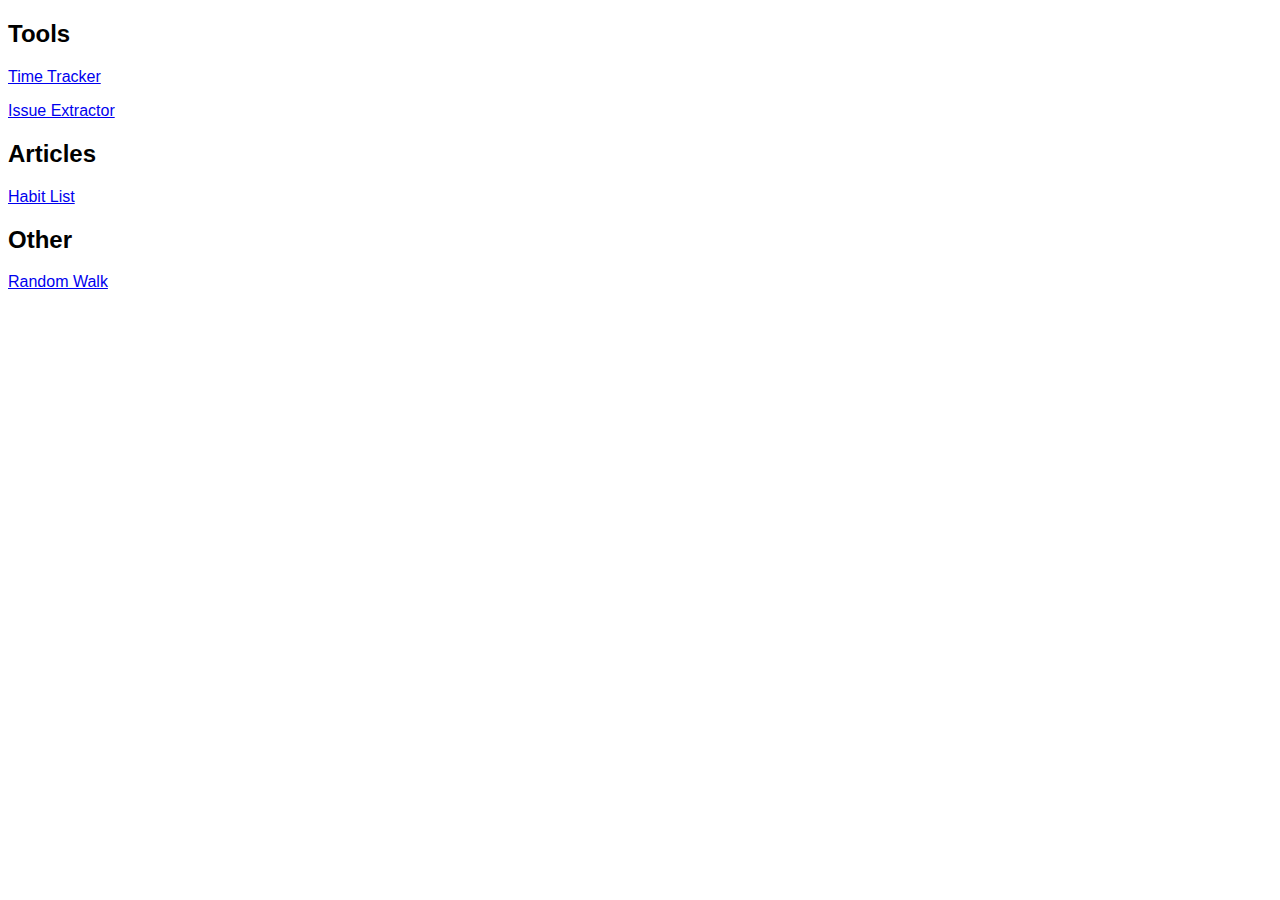
<file: index.html>
<!doctype html>
<html lang="en">
  <head>
    <title>Nuun</title>
    <meta charset="UTF-8" />
    <meta name="viewport" content="width=device-width, initial-scale=1" />
    <link rel="stylesheet" href="dark-mode.css" />
    <link rel="stylesheet" href="style.css" />
  </head>
  <body>
    <h2>Tools</h2>
    <p>
      <a href="time_tracker.html">Time Tracker</a>
    </p>
    <p>
      <a href="issue_extractor.html">Issue Extractor</a>
    </p>
    <h2>Articles</h2>
    <p>
      <a href="habits.html">Habit List</a>
    </p>
    <h2>Other</h2>
    <p>
      <a href="random-walk.html">Random Walk</a>
    </p>
  </body>
</html>
</file>
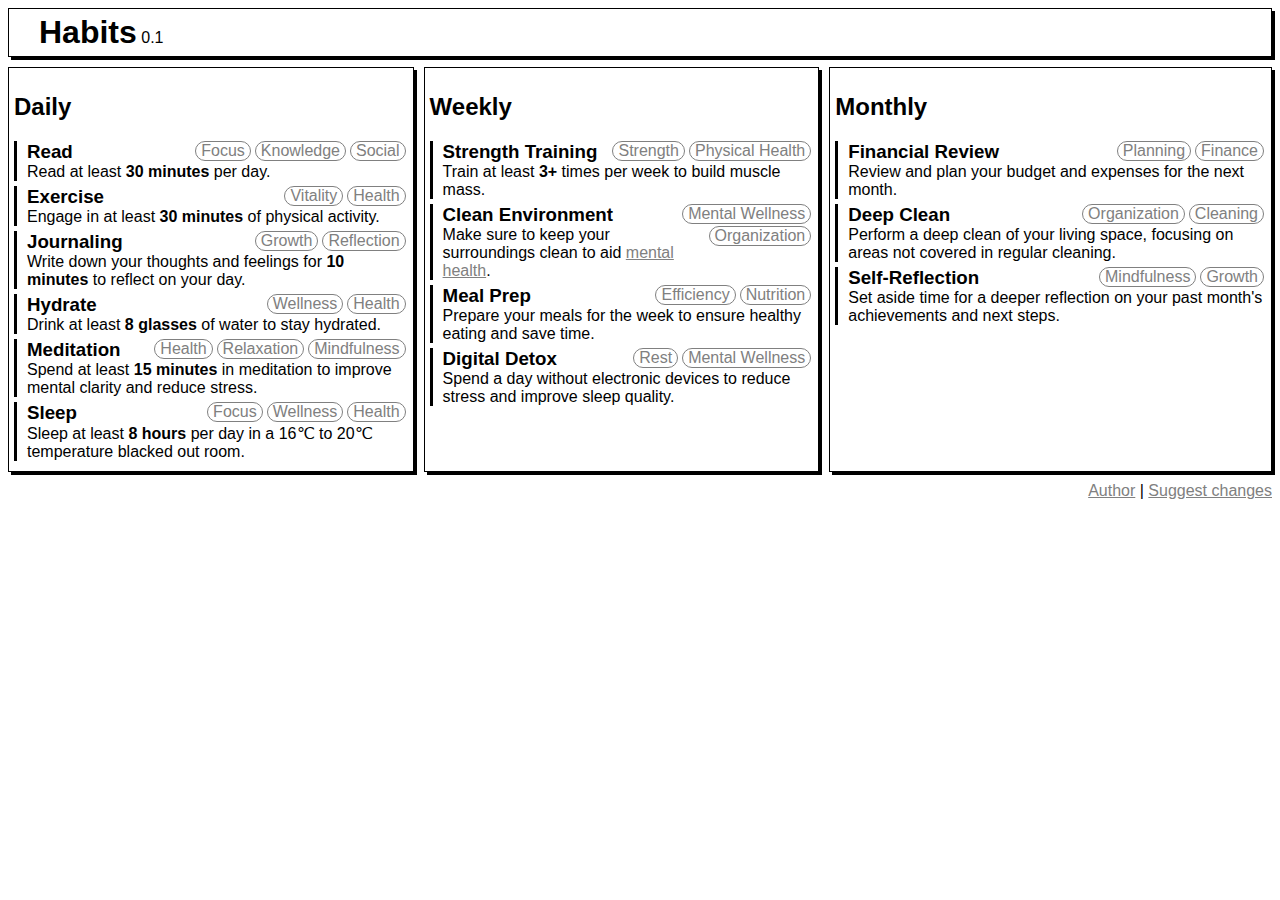
<file: habits.html>
<!DOCTYPE html>
<html lang="en">
  <head>
    <title>Habit List</title>
    <meta name="description" content="Explore a concise, print-friendly list of essential habits for daily, weekly, and monthly well-being. Designed for easy printing, this guide offers actionable steps to enhance physical health, mental wellness, and personal development.">
    <meta charset="UTF-8">
    <meta name="viewport" content="width=device-width, initial-scale=1">
    <link href="style.css" rel="stylesheet">
    <style>
      .container {
          display: flex;
          flex-wrap: nowrap; 
          justify-content: space-between; 
          gap: 10px;
      }

      .section {
          border: black solid 1px;
          padding: 5px;
          box-shadow: 3px 3px 0px black;
          flex-grow: 1;
      }

      .habit {
          border-left: black solid 3px;
          padding-left: 10px;
          margin-bottom: 5px;
      }

      .tag {
          border-radius: 16px;
          padding: 0 5px;
          margin: 0 2px;
          color: grey;
          border: grey solid 1px;
          display: inline-block; 
          float: right;
      }

      p {
          margin: 0;
      }

      h3 {
          margin-bottom: 0;
          display: inline;
      }

      h1 {
          margin-left: 25px;
      }

      a {
          color: grey;
      }

      a:visited {
          color: grey;
      }

      @media (max-width: 900px) { 
          .container {
              flex-direction: column;
          }
      }

      .section h1 {
          display: inline;
      }

      @media print {
          .noprint {
              visibility: hidden
          }
      }
    </style>
  </head>
  <body>
    <div class="section" style="margin-bottom: 10px;">
      <h1>Habits</h1>
      <span class="version">0.1</span>
    </div>
    <div class="container">
      <div class="section">
        <h2>Daily</h2>
        <div class="habit">
          <h3>Read</h3>
          <span class="tag">Social</span>
          <span class="tag">Knowledge</span>
          <span class="tag">Focus</span>
          <p>Read at least <b>30 minutes</b> per day.</p>
        </div>
        <div class="habit">
          <h3>Exercise</h3>
          <span class="tag">Health</span>
          <span class="tag">Vitality</span>
          <p>Engage in at least <b>30 minutes</b> of physical activity.</p>
        </div>
        <div class="habit">
          <h3>Journaling</h3>
          <span class="tag">Reflection</span>
          <span class="tag">Growth</span>
          <p>Write down your thoughts and feelings for <b>10 minutes</b> to reflect on your day.</p>
        </div>
        <div class="habit">
          <h3>Hydrate</h3>
          <span class="tag">Health</span>
          <span class="tag">Wellness</span>
          <p>Drink at least <b>8 glasses</b> of water to stay hydrated.</p>
        </div>
        <div class="habit">
          <h3>Meditation</h3>
          <span class="tag">Mindfulness</span>
          <span class="tag">Relaxation</span>
          <span class="tag">Health</span>
          <p>Spend at least <b>15 minutes</b> in meditation to improve mental clarity and reduce stress.</p>
        </div>
        <div class="habit">
          <h3>Sleep</h3>
          <span class="tag">Health</span>
          <span class="tag">Wellness</span>
          <span class="tag">Focus</span>
          <p>Sleep at least <b>8 hours</b> per day in a 16℃ to 20℃ temperature blacked out room.</p>
        </div>
      </div>
      <div class="section">
        <h2>Weekly</h2> 
        <div class="habit">
          <h3>Strength Training</h3>
          <span class="tag">Physical Health</span>
          <span class="tag">Strength</span>
          <p>Train at least <b>3+</b> times per week to build muscle mass.</p>
        </div>
        <div class="habit">
          <h3>Clean Environment</h3>
          <span class="tag">Mental Wellness</span>
          <span class="tag">Organization</span>
          <p>Make sure to keep your surroundings clean to aid <a target="_blank" href="https://www.news-medical.net/health/Investigating-the-Link-between-Cleaning-and-Mental-Health.aspx">mental health</a>.</p>
        </div>
        <div class="habit">
          <h3>Meal Prep</h3>
          <span class="tag">Nutrition</span>
          <span class="tag">Efficiency</span>
          <p>Prepare your meals for the week to ensure healthy eating and save time.</p>
        </div>
        <div class="habit">
          <h3>Digital Detox</h3>
          <span class="tag">Mental Wellness</span>
          <span class="tag">Rest</span>
          <p>Spend a day without electronic devices to reduce stress and improve sleep quality.</p>
        </div>
      </div>
      <div class="section">
        <h2>Monthly</h2>
        <div class="habit">
          <h3>Financial Review</h3>
          <span class="tag">Finance</span>
          <span class="tag">Planning</span>
          <p>Review and plan your budget and expenses for the next month.</p>
        </div>
        <div class="habit">
          <h3>Deep Clean</h3>
          <span class="tag">Cleaning</span>
          <span class="tag">Organization</span>
          <p>Perform a deep clean of your living space, focusing on areas not covered in regular cleaning.</p>
        </div>
        <div class="habit">
          <h3>Self-Reflection</h3>
          <span class="tag">Growth</span>
          <span class="tag">Mindfulness</span>
          <p>Set aside time for a deeper reflection on your past month's achievements and next steps.</p>
        </div>
      </div>
    </div>
    <div>
      <span class="noprint" style="float: right; margin-top: 10px">
        <a href="https://domeniglic.com">Author</a> | <a href="mailto:habits@iglic.com">Suggest changes</a>
      </span>
    </div>
  </body>
</html>
</file>
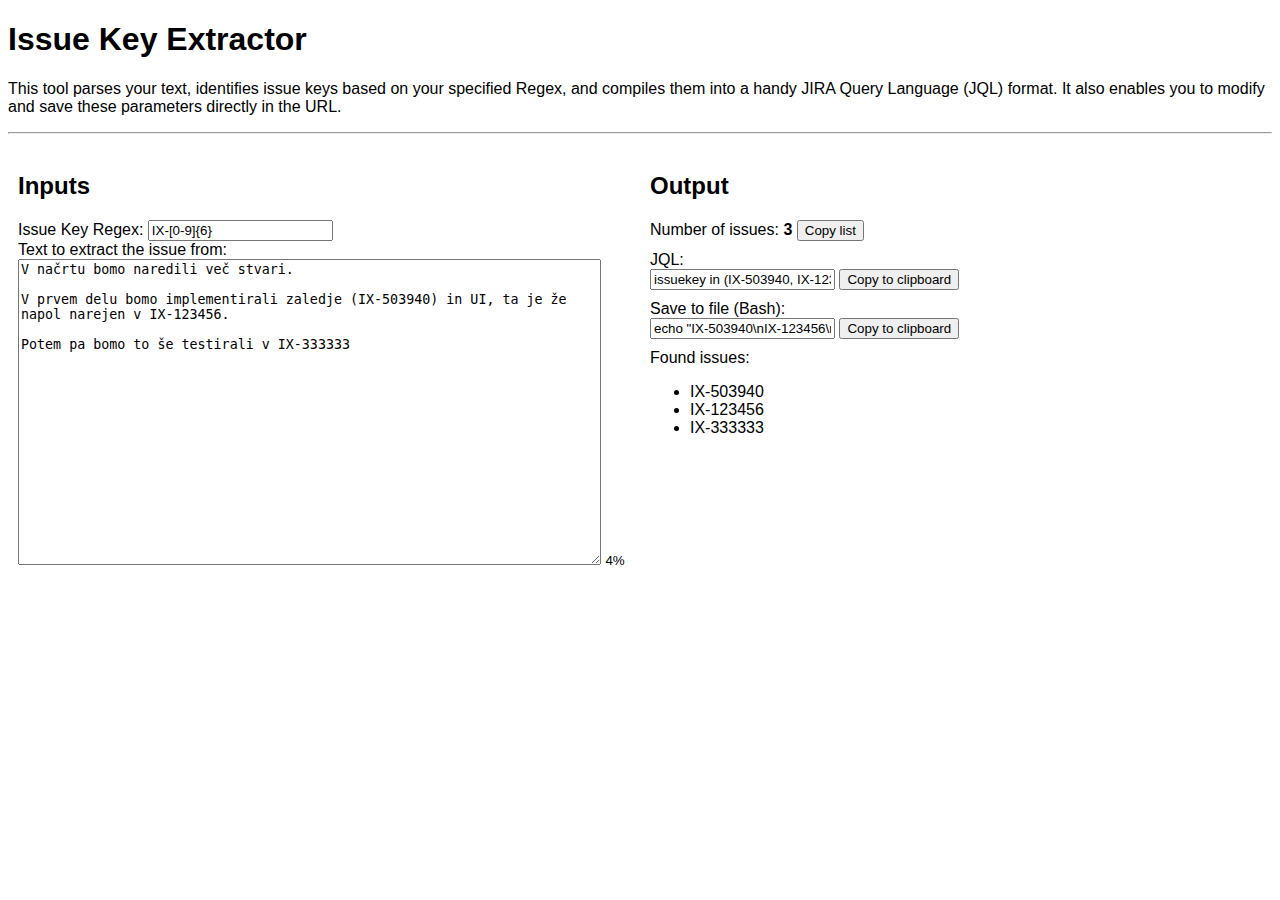
<file: issue_extractor.html>
<!doctype html>
<html lang="en">
    <head>
        <title>Issue Key Extractor</title>
        <meta charset="UTF-8" />
        <meta name="viewport" content="width=device-width, initial-scale=1" />
        <style>
            #container {
                display: flex;
                flex-direction: column;
            }

            #inputs,
            #results {
                flex: 1;
                padding: 10px;
            }

            #results div {
                margin-bottom: 10px;
            }

            @media (min-width: 600px) {
                #container {
                    flex-direction: row;
                }
            }
        </style>
        <link rel="stylesheet" href="dark-mode.css" />
        <link rel="stylesheet" href="style.css" />
        <script src="compress.min.js"></script>
        <script src="issue_extractor.js"></script>
    </head>

    <body>
        <h1>Issue Key Extractor</h1>
        <div id="intro">
            <p>
                This tool parses your text, identifies issue keys based on your
                specified Regex, and compiles them into a handy JIRA Query
                Language (JQL) format. It also enables you to modify and save
                these parameters directly in the URL.
            </p>
        </div>
        <hr />
        <div id="container">
            <div id="inputs">
                <h2>Inputs</h2>
                <div id="uriDisclaimer" style="display: none; color: red">
                    <b>⚠️ Too much data to store in the URL.</b> Regex and the
                    extraction text have not been saved in the URL!
                </div>
                <label for="regex">Issue Key Regex:</label>
                <input
                    name="regex"
                    id="regex"
                    type="text"
                    placeholder="Enter issue regex here..."
                    value="IX-[0-9]{6}"
                /><br />
                <label for="extractionText"
                    >Text to extract the issue from:</label
                ><br />
                <textarea
                    name="extractionText"
                    id="extractionText"
                    rows="20"
                    cols="70"
                    placeholder="Enter text that contains issues here..."
                    autocomplete="off"
                >
                </textarea>
                <small id="uriLimit"></small>
            </div>
            <div id="results">
                <h2>Output</h2>
                <div>
                    <span> Number of issues: </span><b id="number">0</b>
                    <button id="copyList">Copy list</button>
                </div>
                <div>
                    <label for="jql">JQL:</label><br />
                    <input
                        name="jql"
                        id="jql"
                        type="text"
                        readonly
                        autocomplete="off"
                    />
                    <button id="copyJql">Copy to clipboard</button>
                </div>
                <div>
                    <label for="bash">Save to file (Bash):</label><br />
                    <input
                        name="bash"
                        id="bash"
                        type="text"
                        readonly
                        autocomplete="off"
                    />
                    <button id="copyBash">Copy to clipboard</button>
                </div>
                <div>
                    <label>Found issues:</label>
                    <ul id="issues"></ul>
                </div>
            </div>
        </div>
    </body>
</html>
</file>
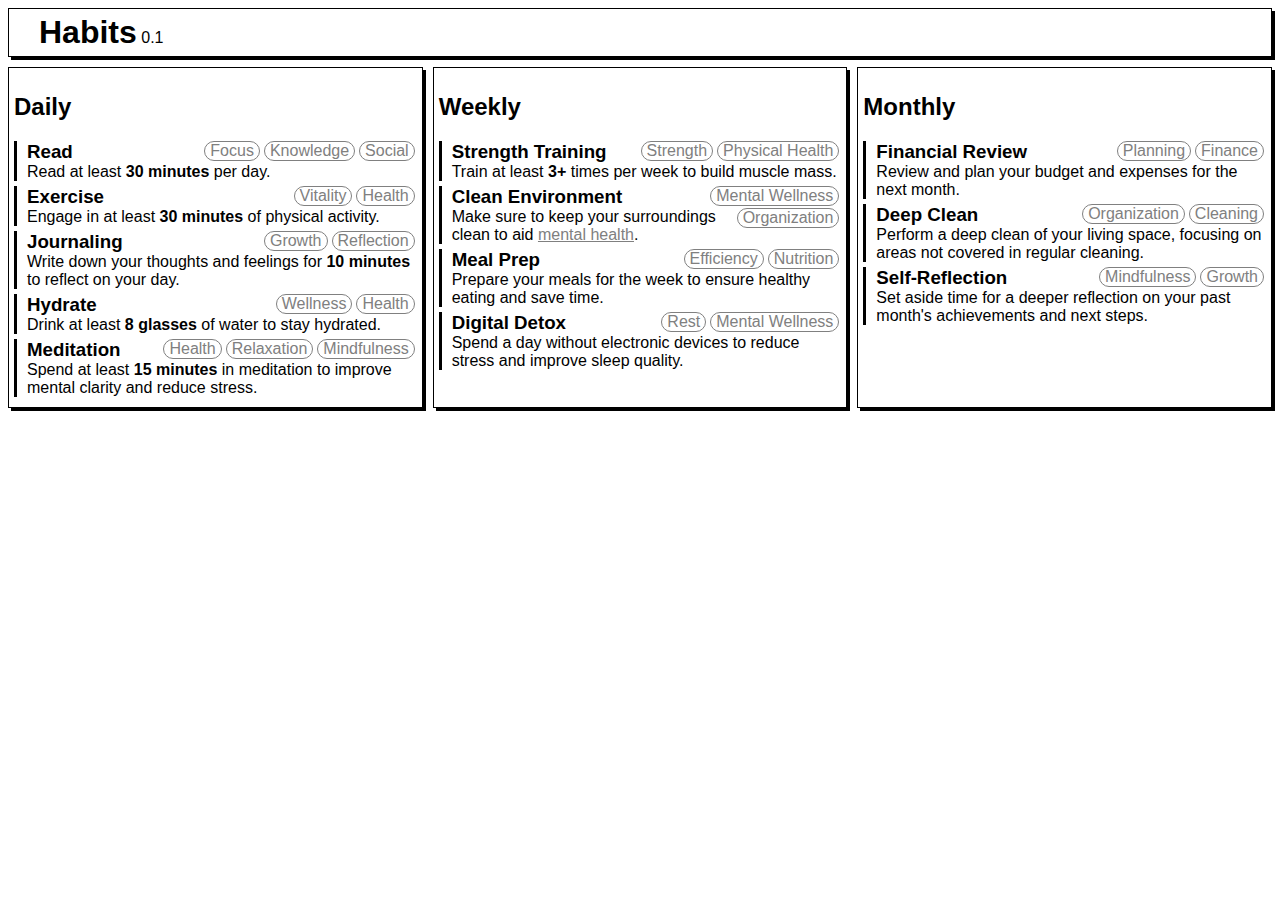
<file: self_maximize.html>
<!DOCTYPE html>
<html lang="en">
  <head>
    <title>Habit List</title>
    <meta charset="UTF-8">
    <meta name="viewport" content="width=device-width, initial-scale=1">
    <link href="style.css" rel="stylesheet">
    <style>
    .container {
      display: flex;
      flex-wrap: nowrap; 
      justify-content: space-between; 
      gap: 10px;
    }

    .section {
      border: black solid 1px;
      padding: 5px;
      box-shadow: 3px 3px 0px black;
      flex-basis: 100%; 
    }

    .habit {
      border-left: black solid 3px;
      padding-left: 10px;
      margin-bottom: 5px;
    }

    .tag {
      border-radius: 16px;
      padding: 0 5px;
      margin: 0 2px;
      color: grey;
      border: grey solid 1px;
      display: inline-block; 
      float: right;
    }

    p {
      margin: 0;
    }

    h3 {
      margin-bottom: 0;
      display: inline;
    }

    h1 {
      margin-left: 25px;
    }

    a {
      color: grey;
    }

    a:visited {
      color: grey;
    }

    @media (max-width: 900px) { 
      .container {
        flex-direction: column;
      }
    }

    .section h1 {
      display: inline;
    }
    </style>
  </head>
  <body>
    <div class="section" style="margin-bottom: 10px;">
      <h1>Habits</h1>
      <span class="version">0.1</span>
    </div>
    <div class="container">
      <div class="section">
        <h2>Daily</h2>
        <div class="habit">
          <h3>Read</h3>
          <span class="tag">Social</span>
          <span class="tag">Knowledge</span>
          <span class="tag">Focus</span>
          <p>Read at least <b>30 minutes</b> per day.</p>
        </div>
        <div class="habit">
          <h3>Exercise</h3>
          <span class="tag">Health</span>
          <span class="tag">Vitality</span>
          <p>Engage in at least <b>30 minutes</b> of physical activity.</p>
        </div>
        <div class="habit">
          <h3>Journaling</h3>
          <span class="tag">Reflection</span>
          <span class="tag">Growth</span>
          <p>Write down your thoughts and feelings for <b>10 minutes</b> to reflect on your day.</p>
        </div>
        <div class="habit">
          <h3>Hydrate</h3>
          <span class="tag">Health</span>
          <span class="tag">Wellness</span>
          <p>Drink at least <b>8 glasses</b> of water to stay hydrated.</p>
        </div>
        <div class="habit">
          <h3>Meditation</h3>
          <span class="tag">Mindfulness</span>
          <span class="tag">Relaxation</span>
          <span class="tag">Health</span>
          <p>Spend at least <b>15 minutes</b> in meditation to improve mental clarity and reduce stress.</p>
        </div>
      </div>
      <div class="section">
        <h2>Weekly</h2> 
        <div class="habit">
          <h3>Strength Training</h3>
          <span class="tag">Physical Health</span>
          <span class="tag">Strength</span>
          <p>Train at least <b>3+</b> times per week to build muscle mass.</p>
        </div>
        <div class="habit">
          <h3>Clean Environment</h3>
          <span class="tag">Mental Wellness</span>
          <span class="tag">Organization</span>
          <p>Make sure to keep your surroundings clean to aid <a target="_blank" href="https://www.news-medical.net/health/Investigating-the-Link-between-Cleaning-and-Mental-Health.aspx">mental health</a>.</p>
        </div>
        <div class="habit">
          <h3>Meal Prep</h3>
          <span class="tag">Nutrition</span>
          <span class="tag">Efficiency</span>
          <p>Prepare your meals for the week to ensure healthy eating and save time.</p>
        </div>
        <div class="habit">
          <h3>Digital Detox</h3>
          <span class="tag">Mental Wellness</span>
          <span class="tag">Rest</span>
          <p>Spend a day without electronic devices to reduce stress and improve sleep quality.</p>
        </div>
      </div>
      <div class="section">
        <h2>Monthly</h2>
        <div class="habit">
          <h3>Financial Review</h3>
          <span class="tag">Finance</span>
          <span class="tag">Planning</span>
          <p>Review and plan your budget and expenses for the next month.</p>
        </div>
        <div class="habit">
          <h3>Deep Clean</h3>
          <span class="tag">Cleaning</span>
          <span class="tag">Organization</span>
          <p>Perform a deep clean of your living space, focusing on areas not covered in regular cleaning.</p>
        </div>
        <div class="habit">
          <h3>Self-Reflection</h3>
          <span class="tag">Growth</span>
          <span class="tag">Mindfulness</span>
          <p>Set aside time for a deeper reflection on your past month's achievements and next steps.</p>
        </div>
      </div>
    </div>
  </body>
</html>
</file>
<file: dark-mode.css>
@media (prefers-color-scheme: dark) {
    body {
        background-color: #1d1e2c;
        color: white;
    }

    a {
        color: #a0a0a0;
    }

    a::visited {
        color: #a0a0a0;
    }
}
</file>
<file: style.css>
body {
    font-family: "Roboto", sans-serif;
}
</file>
